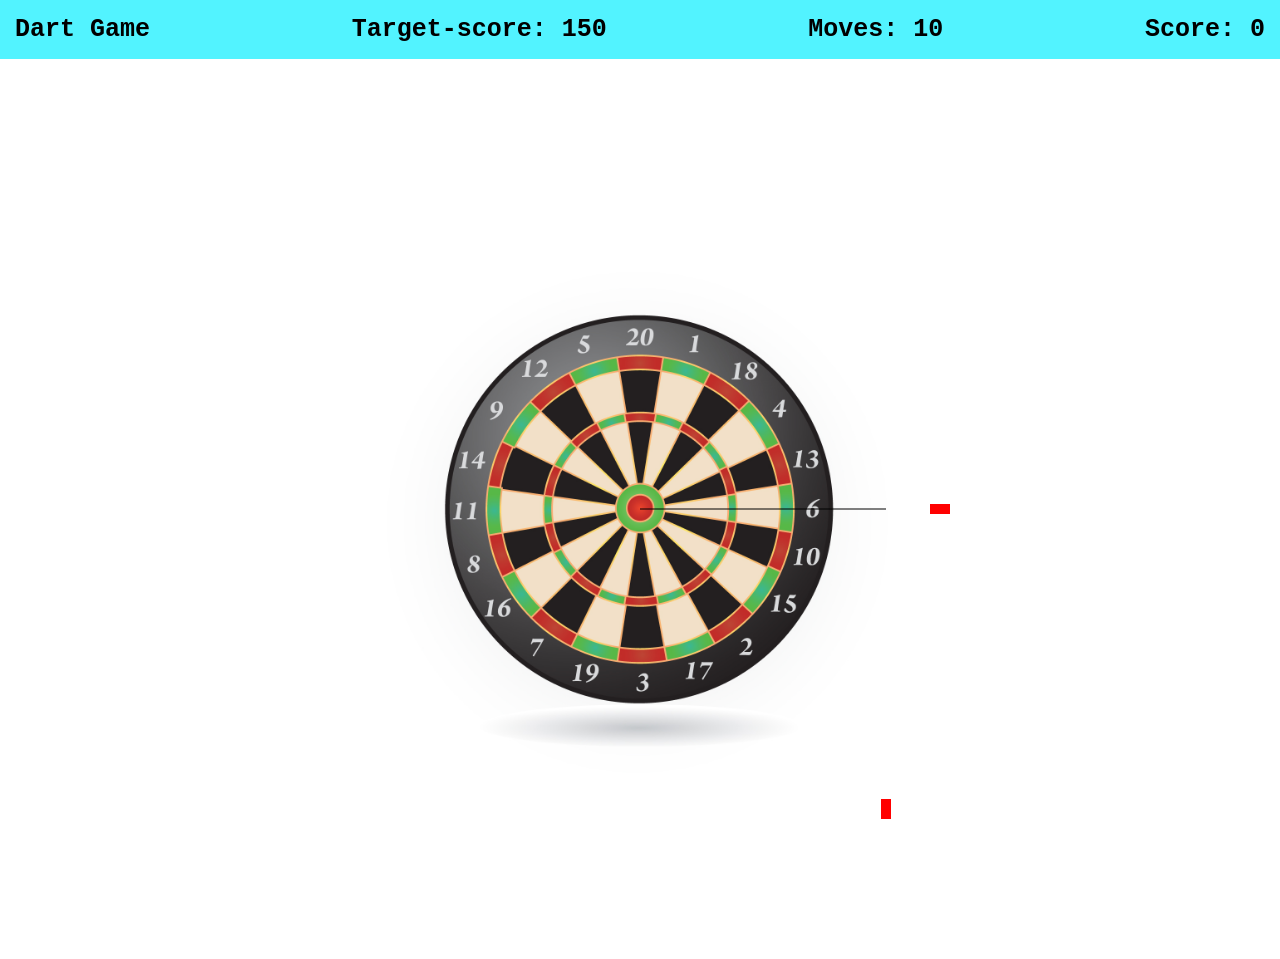
<file: index.html>
<!DOCTYPE html>
<html lang="en">

<head>
    <meta charset="UTF-8">
    <meta name="viewport" content="width=device-width, initial-scale=1.0">
    <title>Dart Game</title>
    <link rel="stylesheet" href="index.css">
</head>

<body>
    <div class="dartboard-div" style="display:none">
        <img class="dartboard" src="dartboard.png" alt="dartboard">
    </div>
    <div class="head">
        <div class="score-text">Dart Game</div>
        <div class="target-score">Target-score :300</div>
        <div class="moves" id="moves">Moves:0</div>
        <div class="score-value" id="score-value">Score: 0</div>
    </div>
    <div class="canvas-div">
        <canvas id="gameCanvas">
        </canvas>
    </div>
</body>
<script src="target.js" type="module"></script>

</html>
</file>
<file: index.css>
.head {
    background-color: rgba(43, 241, 255, 0.81);
    color: black;
    font-weight: bolder;
    font-size: 25px;
    padding: 15px;
    font-family: 'Courier New', Courier, monospace;
    text-align: center;
    display: flex;
    justify-content: space-between;
}

* {
    margin: 0;
    padding: 0;
}

.canvas-div {
    display: flex;
    justify-content: center;
    align-items: center;
    height: 100vh;
}
</file>
